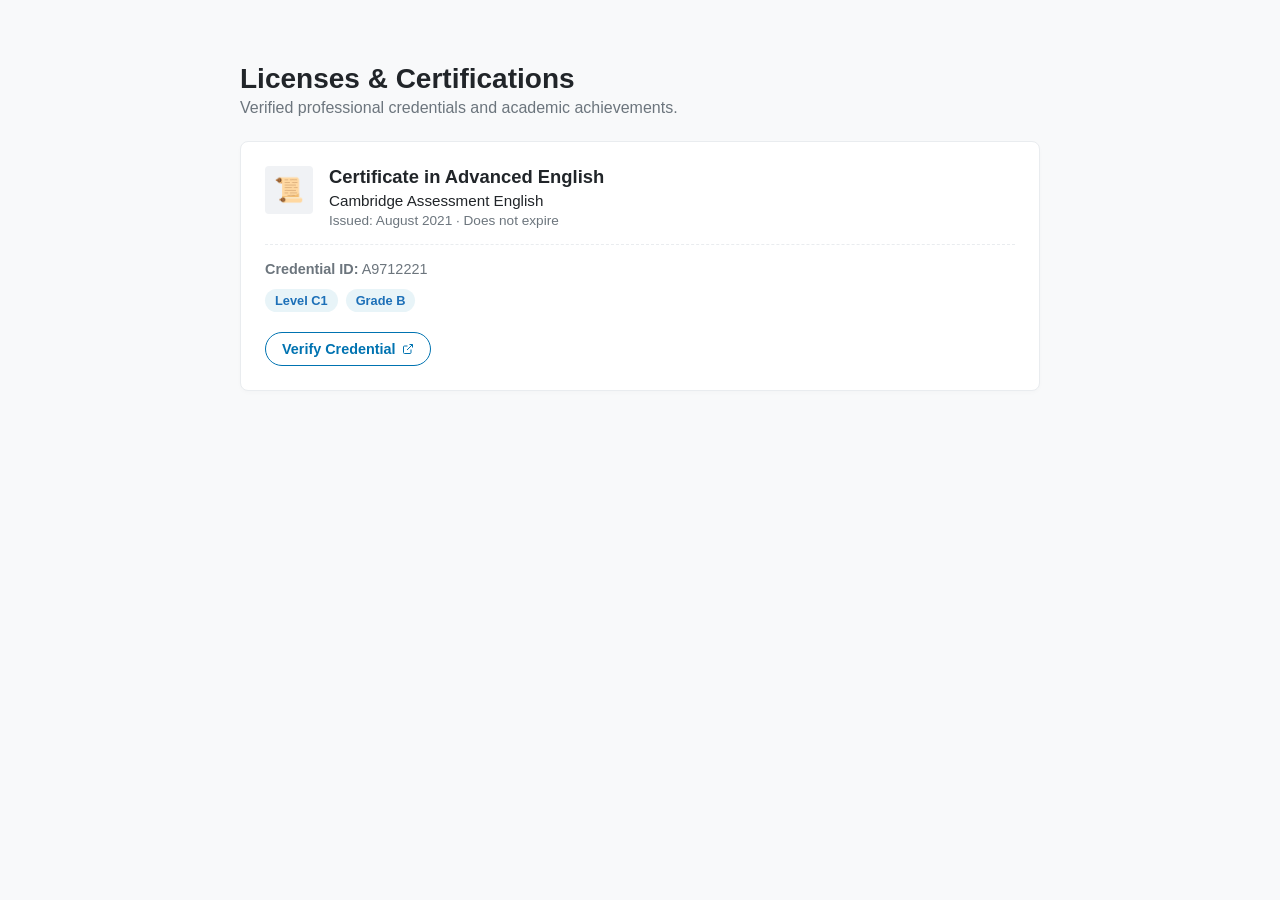
<file: index.html>
<!DOCTYPE html>
<html lang="en">
<head>
    <meta charset="UTF-8">
    <meta name="viewport" content="width=device-width, initial-scale=1.0">
    <title>Cambridge - Credentials</title>
    <link rel="stylesheet" href="style.css">
</head>
<body>

    <section class="credentials-container">
        <h2 class="section-title">Licenses & Certifications</h2>
        <p class="section-subtitle">Verified professional credentials and academic achievements.</p>
        
        <div class="credentials-grid">
            <!-- Certification Card -->
            <div class="credential-card">
                <div class="card-header">
                    <div class="institution-logo">
                        <!-- Placeholder for a standard professional icon or generic emblem -->
                        <span class="logo-icon">📜</span>
                    </div>
                    <div class="credential-info">
                        <h3>Certificate in Advanced English</h3>
                        <p class="issuer">Cambridge Assessment English</p>
                        <p class="issue-date">Issued: August 2021 · Does not expire</p>
                    </div>
                </div>
                
                <div class="card-body">
                    <p class="credential-id"><strong>Credential ID:</strong> A9712221</p>
                    <div class="badge-container">
                        <span class="badge">Level C1</span>
                        <span class="badge">Grade B</span>
                    </div>
                </div>
                
                <div class="card-footer">
                    <a href="https://www.cambridgeenglish-sand.vercel.app" target="_blank" rel="noopener noreferrer" class="verify-btn">
                        Verify Credential 
                        <svg width="12" height="12" viewBox="0 0 24 24" fill="none" stroke="currentColor" stroke-width="2"><path d="M18 13v6a2 2 0 0 1-2 2H5a2 2 0 0 1-2-2V8a2 2 0 0 1 2-2h6M15 3h6v6M10 14L21 3"/></svg>
                    </a>
                </div>
            </div>
            
            <!-- You can easily duplicate the .credential-card div here for more certificates -->
        </div>
    </section>

</body>
</html>
</file>
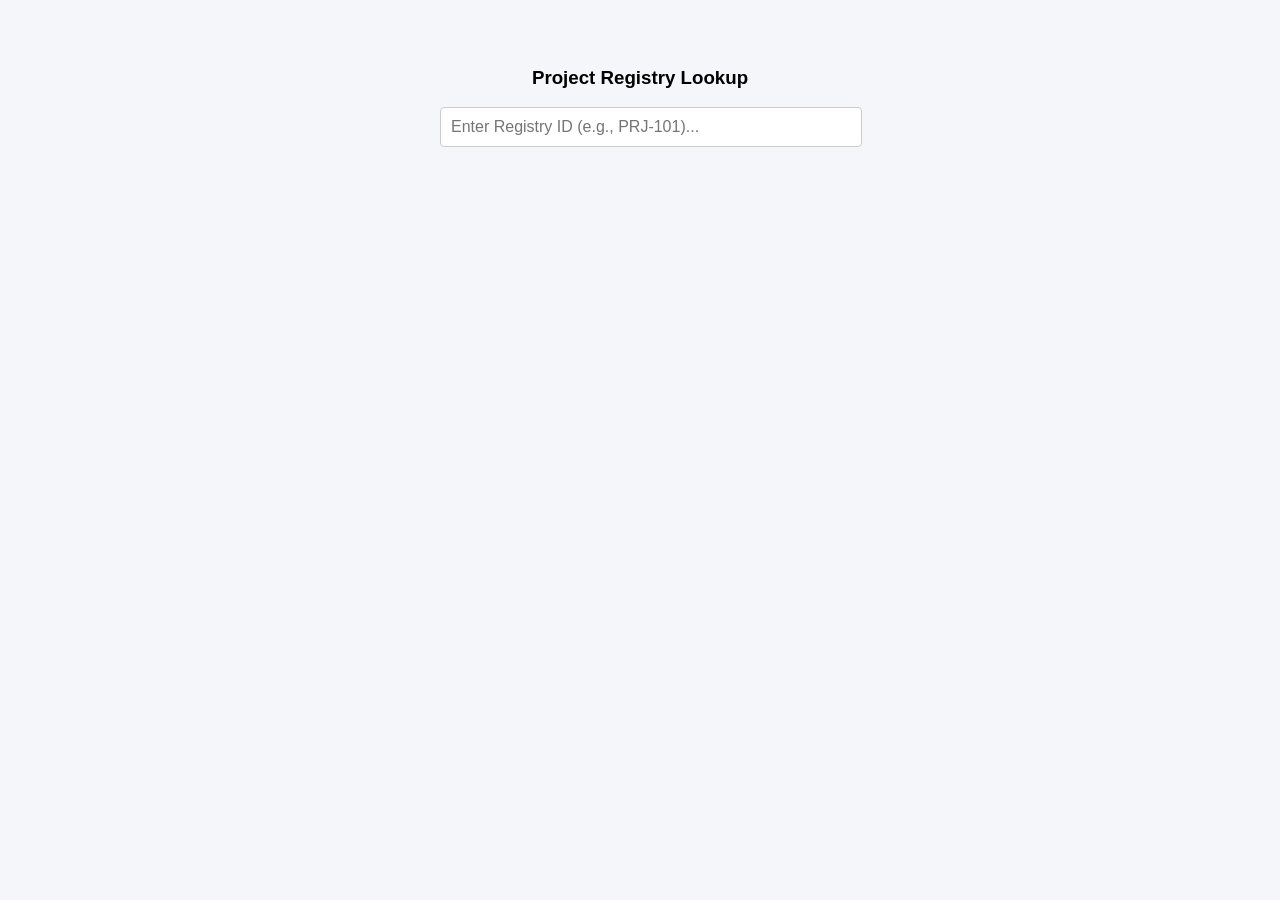
<file: verification.html>
<!DOCTYPE html>
<html lang="en">
<head>
    <meta charset="UTF-8">
    <meta name="viewport" content="width=device-width, initial-scale=1.0">
    <title>Project Registry Lookup</title>
    <style>
        body {
            font-family: sans-serif;
            padding: 40px;
            background: #f4f6f9;
        }
        .search-box {
            max-width: 400px;
            margin: 0 auto 30px auto;
            text-align: center;
        }
        input {
            width: 100%;
            padding: 10px;
            font-size: 16px;
            border: 1px solid #ccc;
            border-radius: 4px;
        }
        .results-container {
            max-width: 500px;
            margin: 0 auto;
        }
        .result-card {
            background: white;
            padding: 20px;
            border-radius: 6px;
            box-shadow: 0 2px 5px rgba(0,0,0,0.1);
            display: none;
        }
        .error-message {
            color: red;
            text-align: center;
            display: none;
        }
    </style>
</head>
<body>

<div class="search-box">
    <h3>Project Registry Lookup</h3>
    <input type="text" id="registryInput" placeholder="Enter Registry ID (e.g., PRJ-101)...">
</div>

<div class="results-container">
    <div id="resultCard" class="result-card">
        <h4 id="resTitle"></h4>
        <p><strong>ID:</strong> <span id="resId"></span></p>
        <p><strong>Status:</strong> <span id="resStatus"></span></p>
    </div>
    <div id="errorMsg" class="error-message">No record found matching that ID.</div>
</div>

<script>
    // Mock local database array
    const registryDatabase = [
        { id: "PRJ-101", title: "Open Source Analytics Tool", status: "Active" },
        { id: "PRJ-102", title: "E-Commerce Frontend Template", status: "Completed" }
    ];

    const inputField = document.getElementById('registryInput');
    const card = document.getElementById('resultCard');
    const error = document.getElementById('errorMsg');

    inputField.addEventListener('input', (e) => {
        const query = e.target.value.trim().toUpperCase();
        
        // Clear previous state if input is empty
        if (!query) {
            card.style.display = 'none';
            error.style.display = 'none';
            return;
        }

        // Search the array for an exact match
        const match = registryDatabase.find(item => item.id === query);

        if (match) {
            document.getElementById('resTitle').innerText = match.title;
            document.getElementById('resId').innerText = match.id;
            document.getElementById('resStatus').innerText = match.status;
            
            card.style.display = 'block';
            error.style.display = 'none';
        } else {
            card.style.display = 'none';
            error.style.display = 'block';
        }
    });
</script>

</body>
</html>
</file>
<file: style.css>
/* Base styles and variables */
:root {
    --bg-color: #f8f9fa;
    --card-bg: #ffffff;
    --text-primary: #212529;
    --text-secondary: #6c757d;
    --accent-color: #0073b1; /* Professional blue tint */
    --border-color: #e9ecef;
    --radius: 8px;
}

body {
    font-family: -apple-system, BlinkMacSystemFont, "Segoe UI", Roboto, Helvetica, Arial, sans-serif;
    background-color: var(--bg-color);
    margin: 0;
    padding: 40px 20px;
    display: flex;
    justify-content: center;
}

/* Container */
.credentials-container {
    max-width: 800px;
    width: 100%;
}

.section-title {
    font-size: 1.75rem;
    color: var(--text-primary);
    margin-bottom: 4px;
}

.section-subtitle {
    color: var(--text-secondary);
    margin-top: 0;
    margin-bottom: 24px;
}

.credentials-grid {
    display: flex;
    flex-direction: column;
    gap: 16px;
}

/* Card Styling */
.credential-card {
    background-color: var(--card-bg);
    border: 1px solid var(--border-color);
    border-radius: var(--radius);
    padding: 24px;
    box-shadow: 0 2px 4px rgba(0,0,0,0.02);
    transition: transform 0.2s ease, box-shadow 0.2s ease;
}

.credential-card:hover {
    transform: translateY(-2px);
    box-shadow: 0 4px 12px rgba(0,0,0,0.05);
}

/* Header */
.card-header {
    display: flex;
    gap: 16px;
    align-items: flex-start;
}

.institution-logo {
    width: 48px;
    height: 48px;
    background-color: #f0f2f5;
    border-radius: 4px;
    display: flex;
    align-items: center;
    justify-content: center;
    font-size: 24px;
}

.credential-info h3 {
    margin: 0 0 4px 0;
    font-size: 1.15rem;
    color: var(--text-primary);
}

.issuer {
    margin: 0 0 4px 0;
    font-weight: 500;
    color: var(--text-primary);
    font-size: 0.95rem;
}

.issue-date {
    margin: 0;
    color: var(--text-secondary);
    font-size: 0.85rem;
}

/* Body & Badges */
.card-body {
    margin-top: 16px;
    padding-top: 16px;
    border-top: 1px dashed var(--border-color);
}

.credential-id {
    font-size: 0.9rem;
    color: var(--text-secondary);
    margin: 0 0 12px 0;
}

.badge-container {
    display: flex;
    gap: 8px;
}

.badge {
    background-color: #e8f4f8;
    color: #1d70b8;
    padding: 4px 10px;
    border-radius: 12px;
    font-size: 0.8rem;
    font-weight: 600;
}

/* Footer & Button */
.card-footer {
    margin-top: 20px;
    display: flex;
    justify-content: flex-start;
}

.verify-btn {
    display: inline-flex;
    align-items: center;
    gap: 6px;
    background-color: transparent;
    color: var(--accent-color);
    border: 1px solid var(--accent-color);
    padding: 8px 16px;
    border-radius: 20px;
    font-size: 0.9rem;
    font-weight: 600;
    text-decoration: none;
    transition: background-color 0.2s, color 0.2s;
}

.verify-btn:hover {
    background-color: var(--accent-color);
    color: #ffffff;
}
</file>
